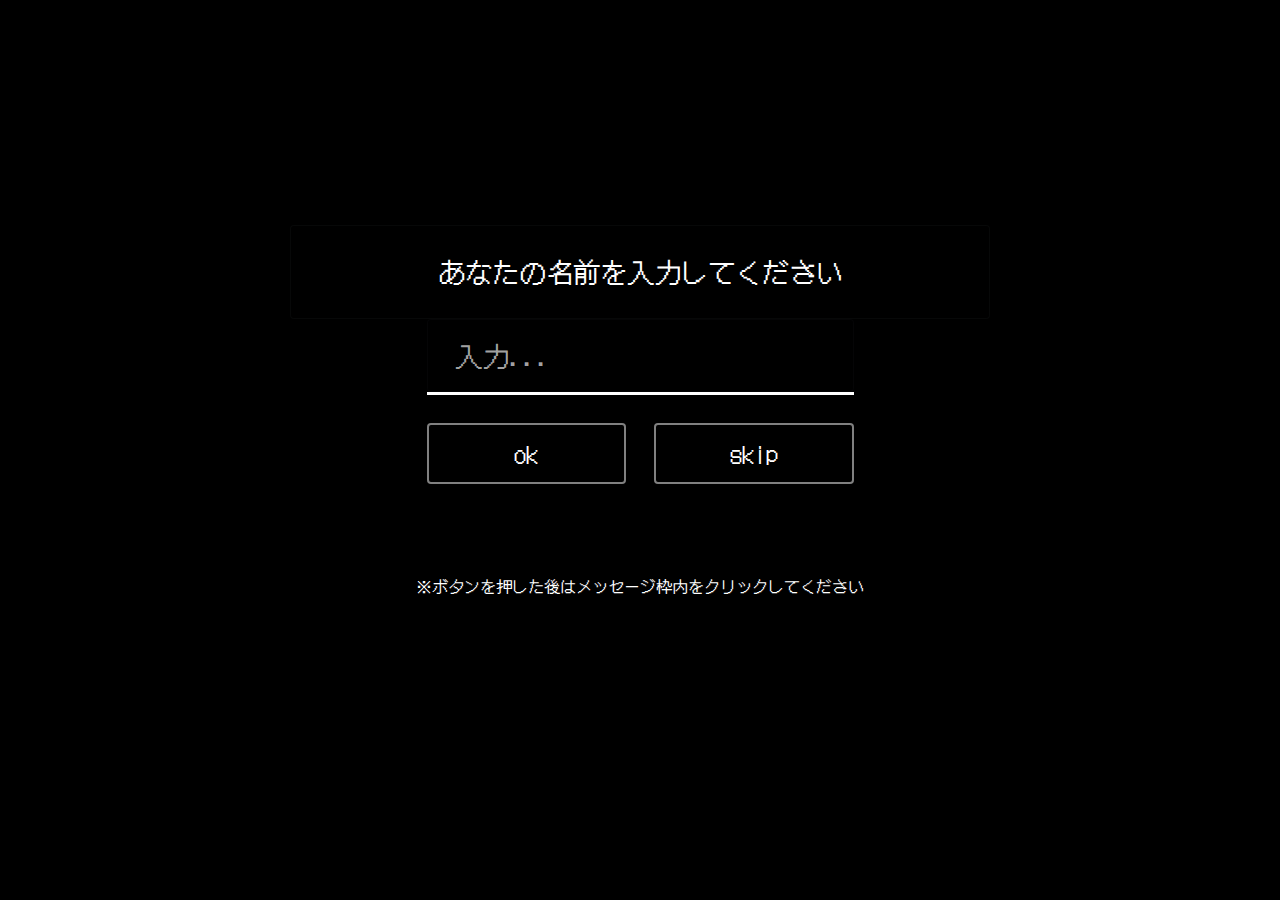
<file: index.html>
<!DOCTYPE html>
<html lang="ja">
    <head>
        <title>ニートになったら見るサイト</title>

        <!-- Global site tag (gtag.js) - Google Analytics -->
        <script async src="https://www.googletagmanager.com/gtag/js?id=G-XXS5P4B7PF"></script>
        <script>
        window.dataLayer = window.dataLayer || [];
        function gtag(){dataLayer.push(arguments);}
        gtag('js', new Date());

        gtag('config', 'G-XXS5P4B7PF');
        </script>

        <!--ローカル用
        <script src="./jquery-3.6.0.min.js"></script>
        <script src="./index.js"></script>
        <script src="./typed.js-master/lib/typed.min.js"></script>
        <script src="./Semantic-UI-CSS-master/semantic.min.js"></script>
        
        
        <link rel="stylesheet" href="./Semantic-UI-CSS-master/semantic.min.css">
        <link rel="stylesheet" href="./index.css">-->

        <!--github pages用-->
        <script src="https://mahiro113.github.io/neet/jquery-3.6.0.min.js"></script>
        <script src="https://mahiro113.github.io/neet/index.js"></script>
        <script src="https://mahiro113.github.io/neet/typed.js-master/lib/typed.min.js"></script>
        <script src="https://mahiro113.github.io/neet/Semantic-UI-CSS-master/semantic.min.js"></script>
        <link rel="stylesheet" href="https://mahiro113.github.io/neet/Semantic-UI-CSS-master/semantic.min.css">
        <link rel="stylesheet" href="https://mahiro113.github.io/neet/index.css">
        <!--font-->
        <link href="https://fonts.googleapis.com/css2?family=DotGothic16&display=swap" rel="stylesheet">
        
        <meta charset="utf-8">
        <meta name="viewport" content="width=device-width,initial-scale=1.0">
    </head>
    <body>    
        <!--名前入力-->
        <div class="name-enter">
            <div id="startwrap">
                <div class="ui text container" id="startlog">
                    <div class="ui massive message">
                        あなたの名前を入力してください
                    </div>                    
                </div>
                <div class="ui text container">
                    <div class="ui centered grid">
                        <div class="ui ten wide column" id="name-wrapper">
                            <div class="ui massive input" id="nameframe">                
                                <input type="text" id="namein" placeholder="入力...">  
                            </div>
                        </div>
                        <div class="ui row">
                            <div class="ui five wide column" id="decide-wrapper">
                                <button class="ui massive inverted basic orange button" id="decide-button">ok</button>  
                            </div>
                            <div class="ui five wide column" id="skip-wrapper">
                                <button class="ui massive inverted basic green button" id="skip-button">skip</button>
                            </div>       
                        </div>
                    </div>
                </div>
                <div class="ui text container" id="caution">
                    ※ボタンを押した後はメッセージ枠内をクリックしてください
                </div>
            </div>
        </div>
        <!--本画面-->
        <div id="wrap"> 
            <div class="ui container" >
                <img class="ui centered large image" src="./images/gorogoro_neet.png" id="neetimg">
            </div>
            <div class="ui text container">
                <div class="ui centered grid">
                    <div class="ui ten wide column" id="comment-wrapper">
                        <div class="comment">
                            <div class="encount-mes"><span class="typed encount"></span></div>
                            <div class="escape-mes display-none" id="escape-message"><span class="typed escape"></span></div>
                            <div class="mes" id="start-mes"><span class="typed mes1"></span></div>
                            <div class="mes"><span class="typed mes2"></span></div>
                            <div class="mes"><span class="typed mes3"></span></div>
                            <div class="mes"><span class="typed mes4"></span></div>
                            <div class="mes"><span class="typed mes5"></span></div>
                        </div>
                    </div>
                    <div class="ui row">
                        <div class="ui five wide column" id="fight-wrapper">
                            <button class="ui massive inverted basic orange button" id="fight">たたかう</button>
                        </div>
                        <div class="ui five wide column" id="escape-wrapper">
                            <button class="ui massive inverted basic blue button" id="escape">にげる</button>
                        </div>
                    </div>
                </div>
            </div>
        </div>       
    </body>
</html>
</file>
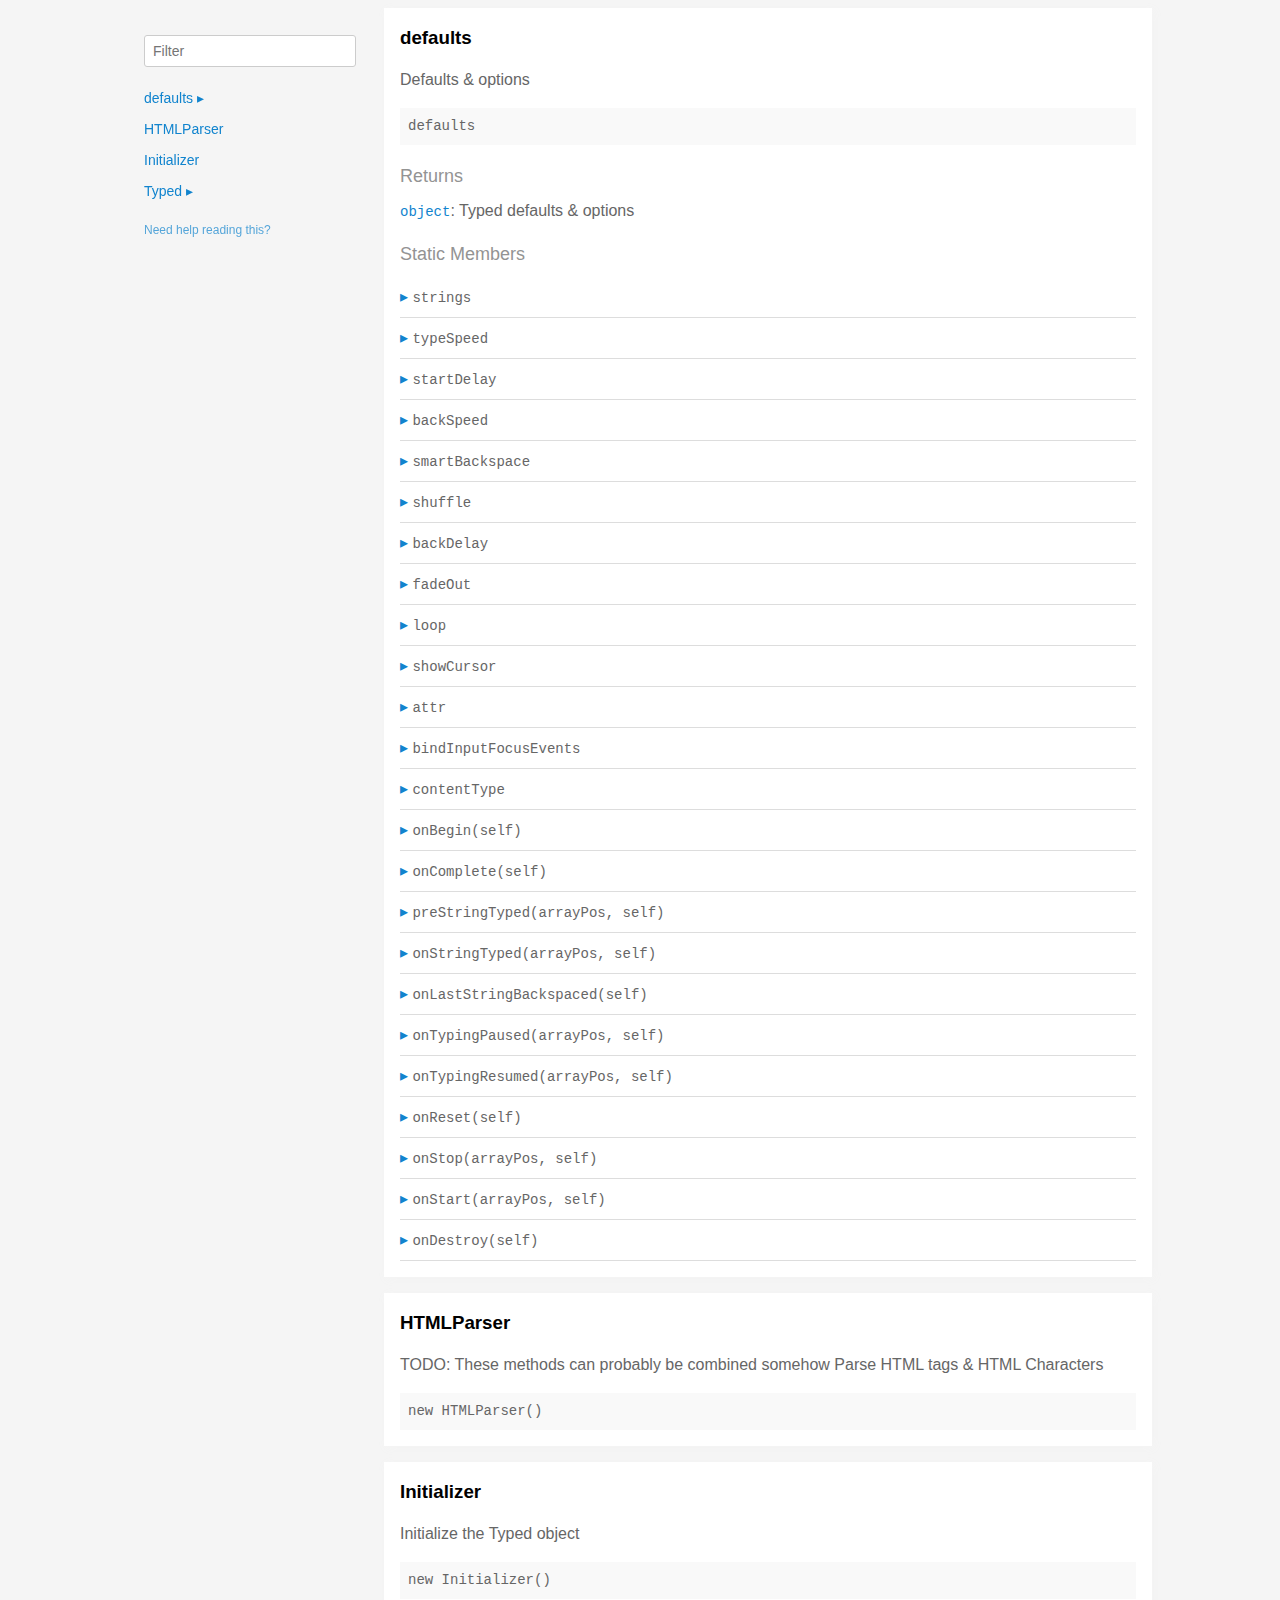
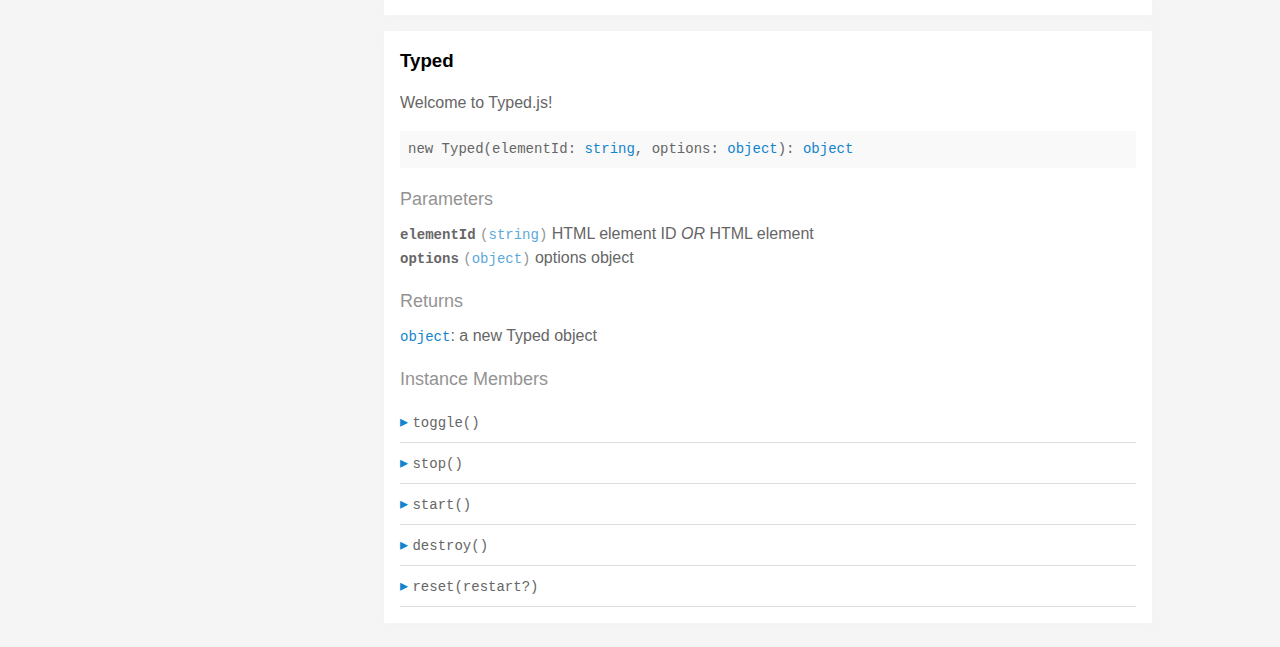
<file: typed.js-master/docs/index.html>
<!doctype html>
<html>
<head>
  <meta charset='utf-8' />
  <title>  | Documentation</title>
  <meta name='viewport' content='width=device-width,initial-scale=1'>
  <link href='assets/bass.css' type='text/css' rel='stylesheet' />
  <link href='assets/style.css' type='text/css' rel='stylesheet' />
  <link href='assets/github.css' type='text/css' rel='stylesheet' />
</head>
<body class='documentation'>
  <div class='max-width-4 mx-auto'>
    <div class='clearfix md-mxn2'>
      <div class='fixed xs-hide fix-3 overflow-auto max-height-100'>
        <div class='py1 px2'>
          <h3 class='mb0 no-anchor'></h3>
          <div class='mb1'><code></code></div>
          <input
            placeholder='Filter'
            id='filter-input'
            class='col12 block input'
            type='text' />
          <div id='toc'>
            <ul class='list-reset h5 py1-ul'>
              
                
                <li><a
                  href='#defaults'
                  class=" toggle-sibling">
                  defaults
                  <span class='icon'>▸</span>
                </a>
                
                <div class='toggle-target display-none'>
                  
                  <ul class='list-reset py1-ul pl1'>
                    <li class='h5'><span>Static members</span></li>
                    
                      <li><a
                        href='#defaults.strings'
                        class='regular pre-open'>
                        .strings
                      </a></li>
                    
                      <li><a
                        href='#defaults.typeSpeed'
                        class='regular pre-open'>
                        .typeSpeed
                      </a></li>
                    
                      <li><a
                        href='#defaults.startDelay'
                        class='regular pre-open'>
                        .startDelay
                      </a></li>
                    
                      <li><a
                        href='#defaults.backSpeed'
                        class='regular pre-open'>
                        .backSpeed
                      </a></li>
                    
                      <li><a
                        href='#defaults.smartBackspace'
                        class='regular pre-open'>
                        .smartBackspace
                      </a></li>
                    
                      <li><a
                        href='#defaults.shuffle'
                        class='regular pre-open'>
                        .shuffle
                      </a></li>
                    
                      <li><a
                        href='#defaults.backDelay'
                        class='regular pre-open'>
                        .backDelay
                      </a></li>
                    
                      <li><a
                        href='#defaults.fadeOut'
                        class='regular pre-open'>
                        .fadeOut
                      </a></li>
                    
                      <li><a
                        href='#defaults.loop'
                        class='regular pre-open'>
                        .loop
                      </a></li>
                    
                      <li><a
                        href='#defaults.showCursor'
                        class='regular pre-open'>
                        .showCursor
                      </a></li>
                    
                      <li><a
                        href='#defaults.attr'
                        class='regular pre-open'>
                        .attr
                      </a></li>
                    
                      <li><a
                        href='#defaults.bindInputFocusEvents'
                        class='regular pre-open'>
                        .bindInputFocusEvents
                      </a></li>
                    
                      <li><a
                        href='#defaults.contentType'
                        class='regular pre-open'>
                        .contentType
                      </a></li>

                      <li><a
                        href='#defaults.onBegin'
                        class='regular pre-open'>
                        .onBegin
                      </a></li>

                      <li><a
                        href='#defaults.onComplete'
                        class='regular pre-open'>
                        .onComplete
                      </a></li>
                    
                      <li><a
                        href='#defaults.preStringTyped'
                        class='regular pre-open'>
                        .preStringTyped
                      </a></li>
                    
                      <li><a
                        href='#defaults.onStringTyped'
                        class='regular pre-open'>
                        .onStringTyped
                      </a></li>
                    
                      <li><a
                        href='#defaults.onLastStringBackspaced'
                        class='regular pre-open'>
                        .onLastStringBackspaced
                      </a></li>
                    
                      <li><a
                        href='#defaults.onTypingPaused'
                        class='regular pre-open'>
                        .onTypingPaused
                      </a></li>
                    
                      <li><a
                        href='#defaults.onTypingResumed'
                        class='regular pre-open'>
                        .onTypingResumed
                      </a></li>
                    
                      <li><a
                        href='#defaults.onReset'
                        class='regular pre-open'>
                        .onReset
                      </a></li>
                    
                      <li><a
                        href='#defaults.onStop'
                        class='regular pre-open'>
                        .onStop
                      </a></li>
                    
                      <li><a
                        href='#defaults.onStart'
                        class='regular pre-open'>
                        .onStart
                      </a></li>
                    
                      <li><a
                        href='#defaults.onDestroy'
                        class='regular pre-open'>
                        .onDestroy
                      </a></li>
                    
                    </ul>
                  
                  
                  
                </div>
                
                </li>
              
                
                <li><a
                  href='#htmlparser'
                  class="">
                  HTMLParser
                  
                </a>
                
                </li>
              
                
                <li><a
                  href='#initializer'
                  class="">
                  Initializer
                  
                </a>
                
                </li>
              
                
                <li><a
                  href='#typed'
                  class=" toggle-sibling">
                  Typed
                  <span class='icon'>▸</span>
                </a>
                
                <div class='toggle-target display-none'>
                  
                  
                    <ul class='list-reset py1-ul pl1'>
                      <li class='h5'><span>Instance members</span></li>
                      
                      <li><a
                        href='#Typed#toggle'
                        class='regular pre-open'>
                        #toggle
                      </a></li>
                      
                      <li><a
                        href='#Typed#stop'
                        class='regular pre-open'>
                        #stop
                      </a></li>
                      
                      <li><a
                        href='#Typed#start'
                        class='regular pre-open'>
                        #start
                      </a></li>
                      
                      <li><a
                        href='#Typed#destroy'
                        class='regular pre-open'>
                        #destroy
                      </a></li>
                      
                      <li><a
                        href='#Typed#reset'
                        class='regular pre-open'>
                        #reset
                      </a></li>
                      
                    </ul>
                  
                  
                </div>
                
                </li>
              
            </ul>
          </div>
          <div class='mt1 h6 quiet'>
            <a href='http://documentation.js.org/reading-documentation.html'>Need help reading this?</a>
          </div>
        </div>
      </div>
      <div class='fix-margin-3'>
        
          
            <section class='p2 mb2 clearfix bg-white minishadow'>

  
  <div class='clearfix'>
    
    <h3 class='fl m0' id='defaults'>
      defaults
    </h3>
    
    
  </div>
  

  <p>Defaults &#x26; options</p>


  <div class='pre p1 fill-light mt0'>defaults</div>
  
  

  
  
  
  
  

  

  

  
    
      <div class='py1 quiet mt1 prose-big'>Returns</div>
      <code><a href="https://developer.mozilla.org/en-US/docs/Web/JavaScript/Reference/Global_Objects/Object">object</a></code>:
        Typed defaults &#x26; options

      
    
  

  

  

  
    <div class='py1 quiet mt1 prose-big'>Static Members</div>
    <div class="clearfix">
  
    <div class='border-bottom' id='defaults.strings'>
      <div class="clearfix small pointer toggle-sibling">
        <div class="py1 contain">
            <a class='icon pin-right py1 dark-link caret-right'>▸</a>
            <span class='code strong strong truncate'>strings</span>
        </div>
      </div>
      <div class="clearfix display-none toggle-target">
        <section class='p2 mb2 clearfix bg-white minishadow'>

  

  

  <div class='pre p1 fill-light mt0'>strings</div>
  
  

  
  
  
  
  

  

  
    <div class='py1 quiet mt1 prose-big'>Properties</div>
    <div>
      
        <div class='space-bottom0'>
          <span class='code bold'>strings</span> <code class='quiet'>(<a href="https://developer.mozilla.org/en-US/docs/Web/JavaScript/Reference/Global_Objects/Array">array</a>)</code>
          : strings to be typed

          
        </div>
      
        <div class='space-bottom0'>
          <span class='code bold'>stringsElement</span> <code class='quiet'>(<a href="https://developer.mozilla.org/en-US/docs/Web/JavaScript/Reference/Global_Objects/String">string</a>)</code>
          : ID of element containing string children

          
        </div>
      
    </div>
  

  

  

  

  

  

  
</section>

      </div>
    </div>
  
    <div class='border-bottom' id='defaults.typeSpeed'>
      <div class="clearfix small pointer toggle-sibling">
        <div class="py1 contain">
            <a class='icon pin-right py1 dark-link caret-right'>▸</a>
            <span class='code strong strong truncate'>typeSpeed</span>
        </div>
      </div>
      <div class="clearfix display-none toggle-target">
        <section class='p2 mb2 clearfix bg-white minishadow'>

  

  

  <div class='pre p1 fill-light mt0'>typeSpeed</div>
  
  

  
  
  
  
  

  

  
    <div class='py1 quiet mt1 prose-big'>Properties</div>
    <div>
      
        <div class='space-bottom0'>
          <span class='code bold'>typeSpeed</span> <code class='quiet'>(<a href="https://developer.mozilla.org/en-US/docs/Web/JavaScript/Reference/Global_Objects/Number">number</a>)</code>
          : type speed in milliseconds

          
        </div>
      
    </div>
  

  

  

  

  

  

  
</section>

      </div>
    </div>
  
    <div class='border-bottom' id='defaults.startDelay'>
      <div class="clearfix small pointer toggle-sibling">
        <div class="py1 contain">
            <a class='icon pin-right py1 dark-link caret-right'>▸</a>
            <span class='code strong strong truncate'>startDelay</span>
        </div>
      </div>
      <div class="clearfix display-none toggle-target">
        <section class='p2 mb2 clearfix bg-white minishadow'>

  

  

  <div class='pre p1 fill-light mt0'>startDelay</div>
  
  

  
  
  
  
  

  

  
    <div class='py1 quiet mt1 prose-big'>Properties</div>
    <div>
      
        <div class='space-bottom0'>
          <span class='code bold'>startDelay</span> <code class='quiet'>(<a href="https://developer.mozilla.org/en-US/docs/Web/JavaScript/Reference/Global_Objects/Number">number</a>)</code>
          : time before typing starts in milliseconds

          
        </div>
      
    </div>
  

  

  

  

  

  

  
</section>

      </div>
    </div>
  
    <div class='border-bottom' id='defaults.backSpeed'>
      <div class="clearfix small pointer toggle-sibling">
        <div class="py1 contain">
            <a class='icon pin-right py1 dark-link caret-right'>▸</a>
            <span class='code strong strong truncate'>backSpeed</span>
        </div>
      </div>
      <div class="clearfix display-none toggle-target">
        <section class='p2 mb2 clearfix bg-white minishadow'>

  

  

  <div class='pre p1 fill-light mt0'>backSpeed</div>
  
  

  
  
  
  
  

  

  
    <div class='py1 quiet mt1 prose-big'>Properties</div>
    <div>
      
        <div class='space-bottom0'>
          <span class='code bold'>backSpeed</span> <code class='quiet'>(<a href="https://developer.mozilla.org/en-US/docs/Web/JavaScript/Reference/Global_Objects/Number">number</a>)</code>
          : backspacing speed in milliseconds

          
        </div>
      
    </div>
  

  

  

  

  

  

  
</section>

      </div>
    </div>
  
    <div class='border-bottom' id='defaults.smartBackspace'>
      <div class="clearfix small pointer toggle-sibling">
        <div class="py1 contain">
            <a class='icon pin-right py1 dark-link caret-right'>▸</a>
            <span class='code strong strong truncate'>smartBackspace</span>
        </div>
      </div>
      <div class="clearfix display-none toggle-target">
        <section class='p2 mb2 clearfix bg-white minishadow'>

  

  

  <div class='pre p1 fill-light mt0'>smartBackspace</div>
  
  

  
  
  
  
  

  

  
    <div class='py1 quiet mt1 prose-big'>Properties</div>
    <div>
      
        <div class='space-bottom0'>
          <span class='code bold'>smartBackspace</span> <code class='quiet'>(<a href="https://developer.mozilla.org/en-US/docs/Web/JavaScript/Reference/Global_Objects/Boolean">boolean</a>)</code>
          : only backspace what doesn't match the previous string

          
        </div>
      
    </div>
  

  

  

  

  

  

  
</section>

      </div>
    </div>
  
    <div class='border-bottom' id='defaults.shuffle'>
      <div class="clearfix small pointer toggle-sibling">
        <div class="py1 contain">
            <a class='icon pin-right py1 dark-link caret-right'>▸</a>
            <span class='code strong strong truncate'>shuffle</span>
        </div>
      </div>
      <div class="clearfix display-none toggle-target">
        <section class='p2 mb2 clearfix bg-white minishadow'>

  

  

  <div class='pre p1 fill-light mt0'>shuffle</div>
  
  

  
  
  
  
  

  

  
    <div class='py1 quiet mt1 prose-big'>Properties</div>
    <div>
      
        <div class='space-bottom0'>
          <span class='code bold'>shuffle</span> <code class='quiet'>(<a href="https://developer.mozilla.org/en-US/docs/Web/JavaScript/Reference/Global_Objects/Boolean">boolean</a>)</code>
          : shuffle the strings

          
        </div>
      
    </div>
  

  

  

  

  

  

  
</section>

      </div>
    </div>
  
    <div class='border-bottom' id='defaults.backDelay'>
      <div class="clearfix small pointer toggle-sibling">
        <div class="py1 contain">
            <a class='icon pin-right py1 dark-link caret-right'>▸</a>
            <span class='code strong strong truncate'>backDelay</span>
        </div>
      </div>
      <div class="clearfix display-none toggle-target">
        <section class='p2 mb2 clearfix bg-white minishadow'>

  

  

  <div class='pre p1 fill-light mt0'>backDelay</div>
  
  

  
  
  
  
  

  

  
    <div class='py1 quiet mt1 prose-big'>Properties</div>
    <div>
      
        <div class='space-bottom0'>
          <span class='code bold'>backDelay</span> <code class='quiet'>(<a href="https://developer.mozilla.org/en-US/docs/Web/JavaScript/Reference/Global_Objects/Number">number</a>)</code>
          : time before backspacing in milliseconds

          
        </div>
      
    </div>
  

  

  

  

  

  

  
</section>

      </div>
    </div>
  
    <div class='border-bottom' id='defaults.fadeOut'>
      <div class="clearfix small pointer toggle-sibling">
        <div class="py1 contain">
            <a class='icon pin-right py1 dark-link caret-right'>▸</a>
            <span class='code strong strong truncate'>fadeOut</span>
        </div>
      </div>
      <div class="clearfix display-none toggle-target">
        <section class='p2 mb2 clearfix bg-white minishadow'>

  

  

  <div class='pre p1 fill-light mt0'>fadeOut</div>
  
  

  
  
  
  
  

  

  
    <div class='py1 quiet mt1 prose-big'>Properties</div>
    <div>
      
        <div class='space-bottom0'>
          <span class='code bold'>fadeOut</span> <code class='quiet'>(<a href="https://developer.mozilla.org/en-US/docs/Web/JavaScript/Reference/Global_Objects/Boolean">boolean</a>)</code>
          : Fade out instead of backspace

          
        </div>
      
        <div class='space-bottom0'>
          <span class='code bold'>fadeOutClass</span> <code class='quiet'>(<a href="https://developer.mozilla.org/en-US/docs/Web/JavaScript/Reference/Global_Objects/String">string</a>)</code>
          : css class for fade animation

          
        </div>
      
        <div class='space-bottom0'>
          <span class='code bold'>fadeOutDelay</span> <code class='quiet'>(<a href="https://developer.mozilla.org/en-US/docs/Web/JavaScript/Reference/Global_Objects/Boolean">boolean</a>)</code>
          : Fade out delay in milliseconds

          
        </div>
      
    </div>
  

  

  

  

  

  

  
</section>

      </div>
    </div>
  
    <div class='border-bottom' id='defaults.loop'>
      <div class="clearfix small pointer toggle-sibling">
        <div class="py1 contain">
            <a class='icon pin-right py1 dark-link caret-right'>▸</a>
            <span class='code strong strong truncate'>loop</span>
        </div>
      </div>
      <div class="clearfix display-none toggle-target">
        <section class='p2 mb2 clearfix bg-white minishadow'>

  

  

  <div class='pre p1 fill-light mt0'>loop</div>
  
  

  
  
  
  
  

  

  
    <div class='py1 quiet mt1 prose-big'>Properties</div>
    <div>
      
        <div class='space-bottom0'>
          <span class='code bold'>loop</span> <code class='quiet'>(<a href="https://developer.mozilla.org/en-US/docs/Web/JavaScript/Reference/Global_Objects/Boolean">boolean</a>)</code>
          : loop strings

          
        </div>
      
        <div class='space-bottom0'>
          <span class='code bold'>loopCount</span> <code class='quiet'>(<a href="https://developer.mozilla.org/en-US/docs/Web/JavaScript/Reference/Global_Objects/Number">number</a>)</code>
          : amount of loops

          
        </div>
      
    </div>
  

  

  

  

  

  

  
</section>

      </div>
    </div>
  
    <div class='border-bottom' id='defaults.showCursor'>
      <div class="clearfix small pointer toggle-sibling">
        <div class="py1 contain">
            <a class='icon pin-right py1 dark-link caret-right'>▸</a>
            <span class='code strong strong truncate'>showCursor</span>
        </div>
      </div>
      <div class="clearfix display-none toggle-target">
        <section class='p2 mb2 clearfix bg-white minishadow'>

  

  

  <div class='pre p1 fill-light mt0'>showCursor</div>
  
  

  
  
  
  
  

  

  
    <div class='py1 quiet mt1 prose-big'>Properties</div>
    <div>
      
        <div class='space-bottom0'>
          <span class='code bold'>showCursor</span> <code class='quiet'>(<a href="https://developer.mozilla.org/en-US/docs/Web/JavaScript/Reference/Global_Objects/Boolean">boolean</a>)</code>
          : show cursor

          
        </div>
      
        <div class='space-bottom0'>
          <span class='code bold'>cursorChar</span> <code class='quiet'>(<a href="https://developer.mozilla.org/en-US/docs/Web/JavaScript/Reference/Global_Objects/String">string</a>)</code>
          : character for cursor

          
        </div>
      
        <div class='space-bottom0'>
          <span class='code bold'>autoInsertCss</span> <code class='quiet'>(<a href="https://developer.mozilla.org/en-US/docs/Web/JavaScript/Reference/Global_Objects/Boolean">boolean</a>)</code>
          : insert CSS for cursor and fadeOut into HTML 
<head>

          
        </div>
      
    </div>
  

  

  

  

  

  

  
</section>

      </div>
    </div>
  
    <div class='border-bottom' id='defaults.attr'>
      <div class="clearfix small pointer toggle-sibling">
        <div class="py1 contain">
            <a class='icon pin-right py1 dark-link caret-right'>▸</a>
            <span class='code strong strong truncate'>attr</span>
        </div>
      </div>
      <div class="clearfix display-none toggle-target">
        <section class='p2 mb2 clearfix bg-white minishadow'>

  

  

  <div class='pre p1 fill-light mt0'>attr</div>
  
  

  
  
  
  
  

  

  
    <div class='py1 quiet mt1 prose-big'>Properties</div>
    <div>
      
        <div class='space-bottom0'>
          <span class='code bold'>attr</span> <code class='quiet'>(<a href="https://developer.mozilla.org/en-US/docs/Web/JavaScript/Reference/Global_Objects/String">string</a>)</code>
          : attribute for typing
Ex: input placeholder, value, or just HTML text

          
        </div>
      
    </div>
  

  

  

  

  

  

  
</section>

      </div>
    </div>
  
    <div class='border-bottom' id='defaults.bindInputFocusEvents'>
      <div class="clearfix small pointer toggle-sibling">
        <div class="py1 contain">
            <a class='icon pin-right py1 dark-link caret-right'>▸</a>
            <span class='code strong strong truncate'>bindInputFocusEvents</span>
        </div>
      </div>
      <div class="clearfix display-none toggle-target">
        <section class='p2 mb2 clearfix bg-white minishadow'>

  

  

  <div class='pre p1 fill-light mt0'>bindInputFocusEvents</div>
  
  

  
  
  
  
  

  

  
    <div class='py1 quiet mt1 prose-big'>Properties</div>
    <div>
      
        <div class='space-bottom0'>
          <span class='code bold'>bindInputFocusEvents</span> <code class='quiet'>(<a href="https://developer.mozilla.org/en-US/docs/Web/JavaScript/Reference/Global_Objects/Boolean">boolean</a>)</code>
          : bind to focus and blur if el is text input

          
        </div>
      
    </div>
  

  

  

  

  

  

  
</section>

      </div>
    </div>
  
    <div class='border-bottom' id='defaults.contentType'>
      <div class="clearfix small pointer toggle-sibling">
        <div class="py1 contain">
            <a class='icon pin-right py1 dark-link caret-right'>▸</a>
            <span class='code strong strong truncate'>contentType</span>
        </div>
      </div>
      <div class="clearfix display-none toggle-target">
        <section class='p2 mb2 clearfix bg-white minishadow'>

  

  

  <div class='pre p1 fill-light mt0'>contentType</div>
  
  

  
  
  
  
  

  

  
    <div class='py1 quiet mt1 prose-big'>Properties</div>
    <div>
      
        <div class='space-bottom0'>
          <span class='code bold'>contentType</span> <code class='quiet'>(<a href="https://developer.mozilla.org/en-US/docs/Web/JavaScript/Reference/Global_Objects/String">string</a>)</code>
          : 'html' or 'null' for plaintext

          
        </div>
      
    </div>
  

  

  

  

  

  

  
</section>

      </div>
    </div>
  
    <div class='border-bottom' id='defaults.onBegin'>
      <div class="clearfix small pointer toggle-sibling">
        <div class="py1 contain">
            <a class='icon pin-right py1 dark-link caret-right'>▸</a>
            <span class='code strong strong truncate'>onBegin(self)</span>
        </div>
      </div>
      <div class="clearfix display-none toggle-target">
        <section class='p2 mb2 clearfix bg-white minishadow'>

  

  <p>Before it begins typing</p>

  <div class='pre p1 fill-light mt0'>onBegin(self: <a href="#typed">Typed</a>)</div>
  
    <div class='py1 quiet mt1 prose-big'>Parameters</div>
    <div class='prose'>
      
        <div class='space-bottom0'>
          <div>
            <span class='code bold'>self</span> <code class='quiet'>(<a href="#typed">Typed</a>)</code>
	    
          </div>
          
        </div>
      
    </div>
  
</section>

      </div>
    </div>

    <div class='border-bottom' id='defaults.onComplete'>
      <div class="clearfix small pointer toggle-sibling">
        <div class="py1 contain">
            <a class='icon pin-right py1 dark-link caret-right'>▸</a>
            <span class='code strong strong truncate'>onComplete(self)</span>
        </div>
      </div>
      <div class="clearfix display-none toggle-target">
        <section class='p2 mb2 clearfix bg-white minishadow'>

  

  <p>All typing is complete</p>


  <div class='pre p1 fill-light mt0'>onComplete(self: <a href="#typed">Typed</a>)</div>
  
  

  
  
  
  
  

  
    <div class='py1 quiet mt1 prose-big'>Parameters</div>
    <div class='prose'>
      
        <div class='space-bottom0'>
          <div>
            <span class='code bold'>self</span> <code class='quiet'>(<a href="#typed">Typed</a>)</code>
	    
          </div>
          
        </div>
      
    </div>
  

  

  

  

  

  

  

  
</section>

      </div>
    </div>
  
    <div class='border-bottom' id='defaults.preStringTyped'>
      <div class="clearfix small pointer toggle-sibling">
        <div class="py1 contain">
            <a class='icon pin-right py1 dark-link caret-right'>▸</a>
            <span class='code strong strong truncate'>preStringTyped(arrayPos, self)</span>
        </div>
      </div>
      <div class="clearfix display-none toggle-target">
        <section class='p2 mb2 clearfix bg-white minishadow'>

  

  <p>Before each string is typed</p>


  <div class='pre p1 fill-light mt0'>preStringTyped(arrayPos: <a href="https://developer.mozilla.org/en-US/docs/Web/JavaScript/Reference/Global_Objects/Number">number</a>, self: <a href="#typed">Typed</a>)</div>
  
  

  
  
  
  
  

  
    <div class='py1 quiet mt1 prose-big'>Parameters</div>
    <div class='prose'>
      
        <div class='space-bottom0'>
          <div>
            <span class='code bold'>arrayPos</span> <code class='quiet'>(<a href="https://developer.mozilla.org/en-US/docs/Web/JavaScript/Reference/Global_Objects/Number">number</a>)</code>
	    
          </div>
          
        </div>
      
        <div class='space-bottom0'>
          <div>
            <span class='code bold'>self</span> <code class='quiet'>(<a href="#typed">Typed</a>)</code>
	    
          </div>
          
        </div>
      
    </div>
  

  

  

  

  

  

  

  
</section>

      </div>
    </div>
  
    <div class='border-bottom' id='defaults.onStringTyped'>
      <div class="clearfix small pointer toggle-sibling">
        <div class="py1 contain">
            <a class='icon pin-right py1 dark-link caret-right'>▸</a>
            <span class='code strong strong truncate'>onStringTyped(arrayPos, self)</span>
        </div>
      </div>
      <div class="clearfix display-none toggle-target">
        <section class='p2 mb2 clearfix bg-white minishadow'>

  

  <p>After each string is typed</p>


  <div class='pre p1 fill-light mt0'>onStringTyped(arrayPos: <a href="https://developer.mozilla.org/en-US/docs/Web/JavaScript/Reference/Global_Objects/Number">number</a>, self: <a href="#typed">Typed</a>)</div>
  
  

  
  
  
  
  

  
    <div class='py1 quiet mt1 prose-big'>Parameters</div>
    <div class='prose'>
      
        <div class='space-bottom0'>
          <div>
            <span class='code bold'>arrayPos</span> <code class='quiet'>(<a href="https://developer.mozilla.org/en-US/docs/Web/JavaScript/Reference/Global_Objects/Number">number</a>)</code>
	    
          </div>
          
        </div>
      
        <div class='space-bottom0'>
          <div>
            <span class='code bold'>self</span> <code class='quiet'>(<a href="#typed">Typed</a>)</code>
	    
          </div>
          
        </div>
      
    </div>
  

  

  

  

  

  

  

  
</section>

      </div>
    </div>
  
    <div class='border-bottom' id='defaults.onLastStringBackspaced'>
      <div class="clearfix small pointer toggle-sibling">
        <div class="py1 contain">
            <a class='icon pin-right py1 dark-link caret-right'>▸</a>
            <span class='code strong strong truncate'>onLastStringBackspaced(self)</span>
        </div>
      </div>
      <div class="clearfix display-none toggle-target">
        <section class='p2 mb2 clearfix bg-white minishadow'>

  

  <p>During looping, after last string is typed</p>


  <div class='pre p1 fill-light mt0'>onLastStringBackspaced(self: <a href="#typed">Typed</a>)</div>
  
  

  
  
  
  
  

  
    <div class='py1 quiet mt1 prose-big'>Parameters</div>
    <div class='prose'>
      
        <div class='space-bottom0'>
          <div>
            <span class='code bold'>self</span> <code class='quiet'>(<a href="#typed">Typed</a>)</code>
	    
          </div>
          
        </div>
      
    </div>
  

  

  

  

  

  

  

  
</section>

      </div>
    </div>
  
    <div class='border-bottom' id='defaults.onTypingPaused'>
      <div class="clearfix small pointer toggle-sibling">
        <div class="py1 contain">
            <a class='icon pin-right py1 dark-link caret-right'>▸</a>
            <span class='code strong strong truncate'>onTypingPaused(arrayPos, self)</span>
        </div>
      </div>
      <div class="clearfix display-none toggle-target">
        <section class='p2 mb2 clearfix bg-white minishadow'>

  

  <p>Typing has been stopped</p>


  <div class='pre p1 fill-light mt0'>onTypingPaused(arrayPos: <a href="https://developer.mozilla.org/en-US/docs/Web/JavaScript/Reference/Global_Objects/Number">number</a>, self: <a href="#typed">Typed</a>)</div>
  
  

  
  
  
  
  

  
    <div class='py1 quiet mt1 prose-big'>Parameters</div>
    <div class='prose'>
      
        <div class='space-bottom0'>
          <div>
            <span class='code bold'>arrayPos</span> <code class='quiet'>(<a href="https://developer.mozilla.org/en-US/docs/Web/JavaScript/Reference/Global_Objects/Number">number</a>)</code>
	    
          </div>
          
        </div>
      
        <div class='space-bottom0'>
          <div>
            <span class='code bold'>self</span> <code class='quiet'>(<a href="#typed">Typed</a>)</code>
	    
          </div>
          
        </div>
      
    </div>
  

  

  

  

  

  

  

  
</section>

      </div>
    </div>
  
    <div class='border-bottom' id='defaults.onTypingResumed'>
      <div class="clearfix small pointer toggle-sibling">
        <div class="py1 contain">
            <a class='icon pin-right py1 dark-link caret-right'>▸</a>
            <span class='code strong strong truncate'>onTypingResumed(arrayPos, self)</span>
        </div>
      </div>
      <div class="clearfix display-none toggle-target">
        <section class='p2 mb2 clearfix bg-white minishadow'>

  

  <p>Typing has been started after being stopped</p>


  <div class='pre p1 fill-light mt0'>onTypingResumed(arrayPos: <a href="https://developer.mozilla.org/en-US/docs/Web/JavaScript/Reference/Global_Objects/Number">number</a>, self: <a href="#typed">Typed</a>)</div>
  
  

  
  
  
  
  

  
    <div class='py1 quiet mt1 prose-big'>Parameters</div>
    <div class='prose'>
      
        <div class='space-bottom0'>
          <div>
            <span class='code bold'>arrayPos</span> <code class='quiet'>(<a href="https://developer.mozilla.org/en-US/docs/Web/JavaScript/Reference/Global_Objects/Number">number</a>)</code>
	    
          </div>
          
        </div>
      
        <div class='space-bottom0'>
          <div>
            <span class='code bold'>self</span> <code class='quiet'>(<a href="#typed">Typed</a>)</code>
	    
          </div>
          
        </div>
      
    </div>
  

  

  

  

  

  

  

  
</section>

      </div>
    </div>
  
    <div class='border-bottom' id='defaults.onReset'>
      <div class="clearfix small pointer toggle-sibling">
        <div class="py1 contain">
            <a class='icon pin-right py1 dark-link caret-right'>▸</a>
            <span class='code strong strong truncate'>onReset(self)</span>
        </div>
      </div>
      <div class="clearfix display-none toggle-target">
        <section class='p2 mb2 clearfix bg-white minishadow'>

  

  <p>After reset</p>


  <div class='pre p1 fill-light mt0'>onReset(self: <a href="#typed">Typed</a>)</div>
  
  

  
  
  
  
  

  
    <div class='py1 quiet mt1 prose-big'>Parameters</div>
    <div class='prose'>
      
        <div class='space-bottom0'>
          <div>
            <span class='code bold'>self</span> <code class='quiet'>(<a href="#typed">Typed</a>)</code>
	    
          </div>
          
        </div>
      
    </div>
  

  

  

  

  

  

  

  
</section>

      </div>
    </div>
  
    <div class='border-bottom' id='defaults.onStop'>
      <div class="clearfix small pointer toggle-sibling">
        <div class="py1 contain">
            <a class='icon pin-right py1 dark-link caret-right'>▸</a>
            <span class='code strong strong truncate'>onStop(arrayPos, self)</span>
        </div>
      </div>
      <div class="clearfix display-none toggle-target">
        <section class='p2 mb2 clearfix bg-white minishadow'>

  

  <p>After stop</p>


  <div class='pre p1 fill-light mt0'>onStop(arrayPos: <a href="https://developer.mozilla.org/en-US/docs/Web/JavaScript/Reference/Global_Objects/Number">number</a>, self: <a href="#typed">Typed</a>)</div>
  
  

  
  
  
  
  

  
    <div class='py1 quiet mt1 prose-big'>Parameters</div>
    <div class='prose'>
      
        <div class='space-bottom0'>
          <div>
            <span class='code bold'>arrayPos</span> <code class='quiet'>(<a href="https://developer.mozilla.org/en-US/docs/Web/JavaScript/Reference/Global_Objects/Number">number</a>)</code>
	    
          </div>
          
        </div>
      
        <div class='space-bottom0'>
          <div>
            <span class='code bold'>self</span> <code class='quiet'>(<a href="#typed">Typed</a>)</code>
	    
          </div>
          
        </div>
      
    </div>
  

  

  

  

  

  

  

  
</section>

      </div>
    </div>
  
    <div class='border-bottom' id='defaults.onStart'>
      <div class="clearfix small pointer toggle-sibling">
        <div class="py1 contain">
            <a class='icon pin-right py1 dark-link caret-right'>▸</a>
            <span class='code strong strong truncate'>onStart(arrayPos, self)</span>
        </div>
      </div>
      <div class="clearfix display-none toggle-target">
        <section class='p2 mb2 clearfix bg-white minishadow'>

  

  <p>After start</p>


  <div class='pre p1 fill-light mt0'>onStart(arrayPos: <a href="https://developer.mozilla.org/en-US/docs/Web/JavaScript/Reference/Global_Objects/Number">number</a>, self: <a href="#typed">Typed</a>)</div>
  
  

  
  
  
  
  

  
    <div class='py1 quiet mt1 prose-big'>Parameters</div>
    <div class='prose'>
      
        <div class='space-bottom0'>
          <div>
            <span class='code bold'>arrayPos</span> <code class='quiet'>(<a href="https://developer.mozilla.org/en-US/docs/Web/JavaScript/Reference/Global_Objects/Number">number</a>)</code>
	    
          </div>
          
        </div>
      
        <div class='space-bottom0'>
          <div>
            <span class='code bold'>self</span> <code class='quiet'>(<a href="#typed">Typed</a>)</code>
	    
          </div>
          
        </div>
      
    </div>
  

  

  

  

  

  

  

  
</section>

      </div>
    </div>
  
    <div class='border-bottom' id='defaults.onDestroy'>
      <div class="clearfix small pointer toggle-sibling">
        <div class="py1 contain">
            <a class='icon pin-right py1 dark-link caret-right'>▸</a>
            <span class='code strong strong truncate'>onDestroy(self)</span>
        </div>
      </div>
      <div class="clearfix display-none toggle-target">
        <section class='p2 mb2 clearfix bg-white minishadow'>

  

  <p>After destroy</p>


  <div class='pre p1 fill-light mt0'>onDestroy(self: <a href="#typed">Typed</a>)</div>
  
  

  
  
  
  
  

  
    <div class='py1 quiet mt1 prose-big'>Parameters</div>
    <div class='prose'>
      
        <div class='space-bottom0'>
          <div>
            <span class='code bold'>self</span> <code class='quiet'>(<a href="#typed">Typed</a>)</code>
	    
          </div>
          
        </div>
      
    </div>
  

  

  

  

  

  

  

  
</section>

      </div>
    </div>
  
</div>

  

  

  
</section>

          
        
          
            <section class='p2 mb2 clearfix bg-white minishadow'>

  
  <div class='clearfix'>
    
    <h3 class='fl m0' id='htmlparser'>
      HTMLParser
    </h3>
    
    
  </div>
  

  <p>TODO: These methods can probably be combined somehow
Parse HTML tags &#x26; HTML Characters</p>


  <div class='pre p1 fill-light mt0'>new HTMLParser()</div>
  
  

  
  
  
  
  

  

  

  

  

  

  

  

  
</section>

          
        
          
            <section class='p2 mb2 clearfix bg-white minishadow'>

  
  <div class='clearfix'>
    
    <h3 class='fl m0' id='initializer'>
      Initializer
    </h3>
    
    
  </div>
  

  <p>Initialize the Typed object</p>


  <div class='pre p1 fill-light mt0'>new Initializer()</div>
  
  

  
  
  
  
  

  

  

  

  

  

  

  

  
</section>

          
        
          
            <section class='p2 mb2 clearfix bg-white minishadow'>

  
  <div class='clearfix'>
    
    <h3 class='fl m0' id='typed'>
      Typed
    </h3>
    
    
  </div>
  

  <p>Welcome to Typed.js!</p>


  <div class='pre p1 fill-light mt0'>new Typed(elementId: <a href="https://developer.mozilla.org/en-US/docs/Web/JavaScript/Reference/Global_Objects/String">string</a>, options: <a href="https://developer.mozilla.org/en-US/docs/Web/JavaScript/Reference/Global_Objects/Object">object</a>): <a href="https://developer.mozilla.org/en-US/docs/Web/JavaScript/Reference/Global_Objects/Object">object</a></div>
  
  

  
  
  
  
  

  
    <div class='py1 quiet mt1 prose-big'>Parameters</div>
    <div class='prose'>
      
        <div class='space-bottom0'>
          <div>
            <span class='code bold'>elementId</span> <code class='quiet'>(<a href="https://developer.mozilla.org/en-US/docs/Web/JavaScript/Reference/Global_Objects/String">string</a>)</code>
	    HTML element ID 
<em>OR</em>
 HTML element

          </div>
          
        </div>
      
        <div class='space-bottom0'>
          <div>
            <span class='code bold'>options</span> <code class='quiet'>(<a href="https://developer.mozilla.org/en-US/docs/Web/JavaScript/Reference/Global_Objects/Object">object</a>)</code>
	    options object

          </div>
          
        </div>
      
    </div>
  

  

  
    
      <div class='py1 quiet mt1 prose-big'>Returns</div>
      <code><a href="https://developer.mozilla.org/en-US/docs/Web/JavaScript/Reference/Global_Objects/Object">object</a></code>:
        a new Typed object

      
    
  

  

  

  

  
    <div class='py1 quiet mt1 prose-big'>Instance Members</div>
    <div class="clearfix">
  
    <div class='border-bottom' id='Typed#toggle'>
      <div class="clearfix small pointer toggle-sibling">
        <div class="py1 contain">
            <a class='icon pin-right py1 dark-link caret-right'>▸</a>
            <span class='code strong strong truncate'>toggle()</span>
        </div>
      </div>
      <div class="clearfix display-none toggle-target">
        <section class='p2 mb2 clearfix bg-white minishadow'>

  

  <p>Toggle start() and stop() of the Typed instance</p>


  <div class='pre p1 fill-light mt0'>toggle()</div>
  
  

  
  
  
  
  

  

  

  

  

  

  

  

  
</section>

      </div>
    </div>
  
    <div class='border-bottom' id='Typed#stop'>
      <div class="clearfix small pointer toggle-sibling">
        <div class="py1 contain">
            <a class='icon pin-right py1 dark-link caret-right'>▸</a>
            <span class='code strong strong truncate'>stop()</span>
        </div>
      </div>
      <div class="clearfix display-none toggle-target">
        <section class='p2 mb2 clearfix bg-white minishadow'>

  

  <p>Stop typing / backspacing and enable cursor blinking</p>


  <div class='pre p1 fill-light mt0'>stop()</div>
  
  

  
  
  
  
  

  

  

  

  

  

  

  

  
</section>

      </div>
    </div>
  
    <div class='border-bottom' id='Typed#start'>
      <div class="clearfix small pointer toggle-sibling">
        <div class="py1 contain">
            <a class='icon pin-right py1 dark-link caret-right'>▸</a>
            <span class='code strong strong truncate'>start()</span>
        </div>
      </div>
      <div class="clearfix display-none toggle-target">
        <section class='p2 mb2 clearfix bg-white minishadow'>

  

  <p>Start typing / backspacing after being stopped</p>


  <div class='pre p1 fill-light mt0'>start()</div>
  
  

  
  
  
  
  

  

  

  

  

  

  

  

  
</section>

      </div>
    </div>
  
    <div class='border-bottom' id='Typed#destroy'>
      <div class="clearfix small pointer toggle-sibling">
        <div class="py1 contain">
            <a class='icon pin-right py1 dark-link caret-right'>▸</a>
            <span class='code strong strong truncate'>destroy()</span>
        </div>
      </div>
      <div class="clearfix display-none toggle-target">
        <section class='p2 mb2 clearfix bg-white minishadow'>

  

  <p>Destroy this instance of Typed</p>


  <div class='pre p1 fill-light mt0'>destroy()</div>
  
  

  
  
  
  
  

  

  

  

  

  

  

  

  
</section>

      </div>
    </div>
  
    <div class='border-bottom' id='Typed#reset'>
      <div class="clearfix small pointer toggle-sibling">
        <div class="py1 contain">
            <a class='icon pin-right py1 dark-link caret-right'>▸</a>
            <span class='code strong strong truncate'>reset(restart?)</span>
        </div>
      </div>
      <div class="clearfix display-none toggle-target">
        <section class='p2 mb2 clearfix bg-white minishadow'>

  

  <p>Reset Typed and optionally restarts</p>


  <div class='pre p1 fill-light mt0'>reset(restart: <a href="https://developer.mozilla.org/en-US/docs/Web/JavaScript/Reference/Global_Objects/Boolean">boolean</a>?= nser)</div>
  
  

  
  
  
  
  

  
    <div class='py1 quiet mt1 prose-big'>Parameters</div>
    <div class='prose'>
      
        <div class='space-bottom0'>
          <div>
            <span class='code bold'>restart</span> <code class='quiet'>(<a href="https://developer.mozilla.org/en-US/docs/Web/JavaScript/Reference/Global_Objects/Boolean">boolean</a>?= nser)</code>
	    
          </div>
          
        </div>
      
    </div>
  

  

  

  

  

  

  

  
</section>

      </div>
    </div>
  
</div>

  

  
</section>

          
        
      </div>
    </div>
  </div>
  <script src='assets/anchor.js'></script>
  <script src='assets/site.js'></script>
</body>
</html>
</file>
<file: index.css>
@charset 'utf-8';

*, *:before, *:after {
    -webkit-box-sizing: border-box;
    box-sizing: border-box
}

body{
    background:black;
    font-family: 'DotGothic16', sans-serif;
}

.name-enter{
    position: fixed;
    top: 0; 
    left: 0; 
    width: 100vw; 
    height: 100vh; 
    background:black; 
    display: flex; 
    flex-direction: column; 
    justify-content: center; 
    align-items: center; 
    transition: all 0.3s; 
    z-index: 9999;
}

#startwrap{
    position:absolute;
    top: 25vh;
    right:0;
    left: 0;
    margin: auto;
}

#startlog{
    /* position: absolute;
    top: 25vh;  */
    text-align: center;
    font-family: 'DotGothic16', sans-serif;
    border:0px none;
}

#startlog >div{
    color:white;
    background: black;
    border:0px none;
}

#nameframe{
    color: white;
    font-family: 'DotGothic16', sans-serif;
    background-color:black;
    width: 100%;
    border: none;
    border-bottom: 3px solid white;
}

#namein{
    font-family: 'DotGothic16', sans-serif;
    outline: none;
    color: white;
    background: black;
}

#decide-button{
    display: block;
    font-family: 'DotGothic16', sans-serif;
    width: 100%;
}



#skip-button{
    display: block;
    font-family: 'DotGothic16', sans-serif;
    width: 100%;
}

#caution{
    /*position: absolute;
    top:50vh;*/
    margin-top: 10vh;
    font-family: 'DotGothic16', sans-serif;
    text-align: center;
    color: white;
    background: black;
}

.completed{

    opacity: 0;
    visibility: hidden;
}

.comment{
    width: 100%;
    height: 11.2vh;
    color: white;
    border: 3px solid white;
    border-radius: 3px;
}

#wrap{
    position: absolute;
    top: 10vh;
    right:0;
    left: 0;
    margin: auto;
}

#fight{
    width: 100%;
}

#escape{
    width: 100%;
}

.mes {
    display: none;
}
.active {
    display: block;
}

.display-none{
    display: none !important;
}
</file>
<file: typed.js-master/docs/assets/bass.css>
/*! Basscss | http://basscss.com | MIT License */

.h1{ font-size: 2rem }
.h2{ font-size: 1.5rem }
.h3{ font-size: 1.25rem }
.h4{ font-size: 1rem }
.h5{ font-size: .875rem }
.h6{ font-size: .75rem }

.font-family-inherit{ font-family:inherit }
.font-size-inherit{ font-size:inherit }
.text-decoration-none{ text-decoration:none }

.bold{ font-weight: bold; font-weight: bold }
.regular{ font-weight:normal }
.italic{ font-style:italic }
.caps{ text-transform:uppercase; letter-spacing: .2em; }

.left-align{ text-align:left }
.center{ text-align:center }
.right-align{ text-align:right }
.justify{ text-align:justify }

.nowrap{ white-space:nowrap }
.break-word{ word-wrap:break-word }

.line-height-1{ line-height: 1 }
.line-height-2{ line-height: 1.125 }
.line-height-3{ line-height: 1.25 }
.line-height-4{ line-height: 1.5 }

.list-style-none{ list-style:none }
.underline{ text-decoration:underline }

.truncate{
  max-width:100%;
  overflow:hidden;
  text-overflow:ellipsis;
  white-space:nowrap;
}

.list-reset{
  list-style:none;
  padding-left:0;
}

.inline{ display:inline }
.block{ display:block }
.inline-block{ display:inline-block }
.table{ display:table }
.table-cell{ display:table-cell }

.overflow-hidden{ overflow:hidden }
.overflow-scroll{ overflow:scroll }
.overflow-auto{ overflow:auto }

.clearfix:before,
.clearfix:after{
  content:" ";
  display:table
}
.clearfix:after{ clear:both }

.left{ float:left }
.right{ float:right }

.fit{ max-width:100% }

.max-width-1{ max-width: 24rem }
.max-width-2{ max-width: 32rem }
.max-width-3{ max-width: 48rem }
.max-width-4{ max-width: 64rem }

.border-box{ box-sizing:border-box }

.align-baseline{ vertical-align:baseline }
.align-top{ vertical-align:top }
.align-middle{ vertical-align:middle }
.align-bottom{ vertical-align:bottom }

.m0{ margin:0 }
.mt0{ margin-top:0 }
.mr0{ margin-right:0 }
.mb0{ margin-bottom:0 }
.ml0{ margin-left:0 }
.mx0{ margin-left:0; margin-right:0 }
.my0{ margin-top:0; margin-bottom:0 }

.m1{ margin: .5rem }
.mt1{ margin-top: .5rem }
.mr1{ margin-right: .5rem }
.mb1{ margin-bottom: .5rem }
.ml1{ margin-left: .5rem }
.mx1{ margin-left: .5rem; margin-right: .5rem }
.my1{ margin-top: .5rem; margin-bottom: .5rem }

.m2{ margin: 1rem }
.mt2{ margin-top: 1rem }
.mr2{ margin-right: 1rem }
.mb2{ margin-bottom: 1rem }
.ml2{ margin-left: 1rem }
.mx2{ margin-left: 1rem; margin-right: 1rem }
.my2{ margin-top: 1rem; margin-bottom: 1rem }

.m3{ margin: 2rem }
.mt3{ margin-top: 2rem }
.mr3{ margin-right: 2rem }
.mb3{ margin-bottom: 2rem }
.ml3{ margin-left: 2rem }
.mx3{ margin-left: 2rem; margin-right: 2rem }
.my3{ margin-top: 2rem; margin-bottom: 2rem }

.m4{ margin: 4rem }
.mt4{ margin-top: 4rem }
.mr4{ margin-right: 4rem }
.mb4{ margin-bottom: 4rem }
.ml4{ margin-left: 4rem }
.mx4{ margin-left: 4rem; margin-right: 4rem }
.my4{ margin-top: 4rem; margin-bottom: 4rem }

.mxn1{ margin-left: -.5rem; margin-right: -.5rem; }
.mxn2{ margin-left: -1rem; margin-right: -1rem; }
.mxn3{ margin-left: -2rem; margin-right: -2rem; }
.mxn4{ margin-left: -4rem; margin-right: -4rem; }

.ml-auto{ margin-left:auto }
.mr-auto{ margin-right:auto }
.mx-auto{ margin-left:auto; margin-right:auto; }

.p0{ padding:0 }
.pt0{ padding-top:0 }
.pr0{ padding-right:0 }
.pb0{ padding-bottom:0 }
.pl0{ padding-left:0 }
.px0{ padding-left:0; padding-right:0 }
.py0{ padding-top:0;  padding-bottom:0 }

.p1{ padding: .5rem }
.pt1{ padding-top: .5rem }
.pr1{ padding-right: .5rem }
.pb1{ padding-bottom: .5rem }
.pl1{ padding-left: .5rem }
.py1{ padding-top: .5rem; padding-bottom: .5rem }
.px1{ padding-left: .5rem; padding-right: .5rem }

.p2{ padding: 1rem }
.pt2{ padding-top: 1rem }
.pr2{ padding-right: 1rem }
.pb2{ padding-bottom: 1rem }
.pl2{ padding-left: 1rem }
.py2{ padding-top: 1rem; padding-bottom: 1rem }
.px2{ padding-left: 1rem; padding-right: 1rem }

.p3{ padding: 2rem }
.pt3{ padding-top: 2rem }
.pr3{ padding-right: 2rem }
.pb3{ padding-bottom: 2rem }
.pl3{ padding-left: 2rem }
.py3{ padding-top: 2rem; padding-bottom: 2rem }
.px3{ padding-left: 2rem; padding-right: 2rem }

.p4{ padding: 4rem }
.pt4{ padding-top: 4rem }
.pr4{ padding-right: 4rem }
.pb4{ padding-bottom: 4rem }
.pl4{ padding-left: 4rem }
.py4{ padding-top: 4rem; padding-bottom: 4rem }
.px4{ padding-left: 4rem; padding-right: 4rem }

.col{
  float:left;
  box-sizing:border-box;
}

.col-right{
  float:right;
  box-sizing:border-box;
}

.col-1{
  width:8.33333%;
}

.col-2{
  width:16.66667%;
}

.col-3{
  width:25%;
}

.col-4{
  width:33.33333%;
}

.col-5{
  width:41.66667%;
}

.col-6{
  width:50%;
}

.col-7{
  width:58.33333%;
}

.col-8{
  width:66.66667%;
}

.col-9{
  width:75%;
}

.col-10{
  width:83.33333%;
}

.col-11{
  width:91.66667%;
}

.col-12{
  width:100%;
}
@media (min-width: 40em){

  .sm-col{
    float:left;
    box-sizing:border-box;
  }

  .sm-col-right{
    float:right;
    box-sizing:border-box;
  }

  .sm-col-1{
    width:8.33333%;
  }

  .sm-col-2{
    width:16.66667%;
  }

  .sm-col-3{
    width:25%;
  }

  .sm-col-4{
    width:33.33333%;
  }

  .sm-col-5{
    width:41.66667%;
  }

  .sm-col-6{
    width:50%;
  }

  .sm-col-7{
    width:58.33333%;
  }

  .sm-col-8{
    width:66.66667%;
  }

  .sm-col-9{
    width:75%;
  }

  .sm-col-10{
    width:83.33333%;
  }

  .sm-col-11{
    width:91.66667%;
  }

  .sm-col-12{
    width:100%;
  }

}
@media (min-width: 52em){

  .md-col{
    float:left;
    box-sizing:border-box;
  }

  .md-col-right{
    float:right;
    box-sizing:border-box;
  }

  .md-col-1{
    width:8.33333%;
  }

  .md-col-2{
    width:16.66667%;
  }

  .md-col-3{
    width:25%;
  }

  .md-col-4{
    width:33.33333%;
  }

  .md-col-5{
    width:41.66667%;
  }

  .md-col-6{
    width:50%;
  }

  .md-col-7{
    width:58.33333%;
  }

  .md-col-8{
    width:66.66667%;
  }

  .md-col-9{
    width:75%;
  }

  .md-col-10{
    width:83.33333%;
  }

  .md-col-11{
    width:91.66667%;
  }

  .md-col-12{
    width:100%;
  }

}
@media (min-width: 64em){

  .lg-col{
    float:left;
    box-sizing:border-box;
  }

  .lg-col-right{
    float:right;
    box-sizing:border-box;
  }

  .lg-col-1{
    width:8.33333%;
  }

  .lg-col-2{
    width:16.66667%;
  }

  .lg-col-3{
    width:25%;
  }

  .lg-col-4{
    width:33.33333%;
  }

  .lg-col-5{
    width:41.66667%;
  }

  .lg-col-6{
    width:50%;
  }

  .lg-col-7{
    width:58.33333%;
  }

  .lg-col-8{
    width:66.66667%;
  }

  .lg-col-9{
    width:75%;
  }

  .lg-col-10{
    width:83.33333%;
  }

  .lg-col-11{
    width:91.66667%;
  }

  .lg-col-12{
    width:100%;
  }

}
.flex{ display:-webkit-box; display:-webkit-flex; display:-ms-flexbox; display:flex }

@media (min-width: 40em){
  .sm-flex{ display:-webkit-box; display:-webkit-flex; display:-ms-flexbox; display:flex }
}

@media (min-width: 52em){
  .md-flex{ display:-webkit-box; display:-webkit-flex; display:-ms-flexbox; display:flex }
}

@media (min-width: 64em){
  .lg-flex{ display:-webkit-box; display:-webkit-flex; display:-ms-flexbox; display:flex }
}

.flex-column{ -webkit-box-orient:vertical; -webkit-box-direction:normal; -webkit-flex-direction:column; -ms-flex-direction:column; flex-direction:column }
.flex-wrap{ -webkit-flex-wrap:wrap; -ms-flex-wrap:wrap; flex-wrap:wrap }

.items-start{ -webkit-box-align:start; -webkit-align-items:flex-start; -ms-flex-align:start; -ms-grid-row-align:flex-start; align-items:flex-start }
.items-end{ -webkit-box-align:end; -webkit-align-items:flex-end; -ms-flex-align:end; -ms-grid-row-align:flex-end; align-items:flex-end }
.items-center{ -webkit-box-align:center; -webkit-align-items:center; -ms-flex-align:center; -ms-grid-row-align:center; align-items:center }
.items-baseline{ -webkit-box-align:baseline; -webkit-align-items:baseline; -ms-flex-align:baseline; -ms-grid-row-align:baseline; align-items:baseline }
.items-stretch{ -webkit-box-align:stretch; -webkit-align-items:stretch; -ms-flex-align:stretch; -ms-grid-row-align:stretch; align-items:stretch }

.self-start{ -webkit-align-self:flex-start; -ms-flex-item-align:start; align-self:flex-start }
.self-end{ -webkit-align-self:flex-end; -ms-flex-item-align:end; align-self:flex-end }
.self-center{ -webkit-align-self:center; -ms-flex-item-align:center; align-self:center }
.self-baseline{ -webkit-align-self:baseline; -ms-flex-item-align:baseline; align-self:baseline }
.self-stretch{ -webkit-align-self:stretch; -ms-flex-item-align:stretch; align-self:stretch }

.justify-start{ -webkit-box-pack:start; -webkit-justify-content:flex-start; -ms-flex-pack:start; justify-content:flex-start }
.justify-end{ -webkit-box-pack:end; -webkit-justify-content:flex-end; -ms-flex-pack:end; justify-content:flex-end }
.justify-center{ -webkit-box-pack:center; -webkit-justify-content:center; -ms-flex-pack:center; justify-content:center }
.justify-between{ -webkit-box-pack:justify; -webkit-justify-content:space-between; -ms-flex-pack:justify; justify-content:space-between }
.justify-around{ -webkit-justify-content:space-around; -ms-flex-pack:distribute; justify-content:space-around }

.content-start{ -webkit-align-content:flex-start; -ms-flex-line-pack:start; align-content:flex-start }
.content-end{ -webkit-align-content:flex-end; -ms-flex-line-pack:end; align-content:flex-end }
.content-center{ -webkit-align-content:center; -ms-flex-line-pack:center; align-content:center }
.content-between{ -webkit-align-content:space-between; -ms-flex-line-pack:justify; align-content:space-between }
.content-around{ -webkit-align-content:space-around; -ms-flex-line-pack:distribute; align-content:space-around }
.content-stretch{ -webkit-align-content:stretch; -ms-flex-line-pack:stretch; align-content:stretch }
.flex-auto{
  -webkit-box-flex:1;
  -webkit-flex:1 1 auto;
      -ms-flex:1 1 auto;
          flex:1 1 auto;
  min-width:0;
  min-height:0;
}
.flex-none{ -webkit-box-flex:0; -webkit-flex:none; -ms-flex:none; flex:none }

.order-0{ -webkit-box-ordinal-group:1; -webkit-order:0; -ms-flex-order:0; order:0 }
.order-1{ -webkit-box-ordinal-group:2; -webkit-order:1; -ms-flex-order:1; order:1 }
.order-2{ -webkit-box-ordinal-group:3; -webkit-order:2; -ms-flex-order:2; order:2 }
.order-3{ -webkit-box-ordinal-group:4; -webkit-order:3; -ms-flex-order:3; order:3 }
.order-last{ -webkit-box-ordinal-group:100000; -webkit-order:99999; -ms-flex-order:99999; order:99999 }

.relative{ position:relative }
.absolute{ position:absolute }
.fixed{ position:fixed }

.top-0{ top:0 }
.right-0{ right:0 }
.bottom-0{ bottom:0 }
.left-0{ left:0 }

.z1{ z-index: 1 }
.z2{ z-index: 2 }
.z3{ z-index: 3 }
.z4{ z-index: 4 }

.border{
  border-style:solid;
  border-width: 1px;
}

.border-top{
  border-top-style:solid;
  border-top-width: 1px;
}

.border-right{
  border-right-style:solid;
  border-right-width: 1px;
}

.border-bottom{
  border-bottom-style:solid;
  border-bottom-width: 1px;
}

.border-left{
  border-left-style:solid;
  border-left-width: 1px;
}

.border-none{ border:0 }

.rounded{ border-radius: 3px }
.circle{ border-radius:50% }

.rounded-top{ border-radius: 3px 3px 0 0 }
.rounded-right{ border-radius: 0 3px 3px 0 }
.rounded-bottom{ border-radius: 0 0 3px 3px }
.rounded-left{ border-radius: 3px 0 0 3px }

.not-rounded{ border-radius:0 }

.hide{
  position:absolute !important;
  height:1px;
  width:1px;
  overflow:hidden;
  clip:rect(1px, 1px, 1px, 1px);
}

@media (max-width: 40em){
  .xs-hide{ display:none !important }
}

@media (min-width: 40em) and (max-width: 52em){
  .sm-hide{ display:none !important }
}

@media (min-width: 52em) and (max-width: 64em){
  .md-hide{ display:none !important }
}

@media (min-width: 64em){
  .lg-hide{ display:none !important }
}

.display-none{ display:none !important }
</file>
<file: typed.js-master/docs/assets/style.css>
.documentation {
  font-family: Helvetica, sans-serif;
  color: #666;
  line-height: 1.5;
  background: #f5f5f5;
}

.black {
  color: #666;
}

.bg-white {
  background-color: #fff;
}

h4 {
  margin: 20px 0 10px 0;
}

.documentation h3 {
  color: #000;
}

.border-bottom {
  border-color: #ddd;
}

a {
  color: #1184CE;
  text-decoration: none;
}

.documentation a[href]:hover {
  text-decoration: underline;
}

a:hover {
  cursor: pointer;
}

.py1-ul li {
  padding: 5px 0;
}

.max-height-100 {
  max-height: 100%;
}

section:target h3 {
  font-weight:700;
}

.documentation td,
.documentation th {
    padding: .25rem .25rem;
}

h1:hover .anchorjs-link,
h2:hover .anchorjs-link,
h3:hover .anchorjs-link,
h4:hover .anchorjs-link {
  opacity: 1;
}

.fix-3 {
  width: 25%;
  max-width: 244px;
}

.fix-3 {
  width: 25%;
  max-width: 244px;
}

@media (min-width: 52em) {
  .fix-margin-3 {
    margin-left: 25%;
  }
}

.pre, pre, code, .code {
  font-family: Source Code Pro,Menlo,Consolas,Liberation Mono,monospace;
  font-size: 14px;
}

.fill-light {
  background: #F9F9F9;
}

.width2 {
  width: 1rem;
}

.input {
  font-family: inherit;
  display: block;
  width: 100%;
  height: 2rem;
  padding: .5rem;
  margin-bottom: 1rem;
  border: 1px solid #ccc;
  font-size: .875rem;
  border-radius: 3px;
  box-sizing: border-box;
}

table {
  border-collapse: collapse;
}

.prose table th,
.prose table td {
  text-align: left;
  padding:8px;
  border:1px solid #ddd;
}

.prose table th:nth-child(1) { border-right: none; }
.prose table th:nth-child(2) { border-left: none; }

.prose table {
  border:1px solid #ddd;
}

.prose-big {
  font-size: 18px;
  line-height: 30px;
}

.quiet {
  opacity: 0.7;
}

.minishadow {
  box-shadow: 2px 2px 10px #f3f3f3;
}
</file>
<file: typed.js-master/docs/assets/github.css>
/*

github.com style (c) Vasily Polovnyov <vast@whiteants.net>

*/

.hljs {
  display: block;
  overflow-x: auto;
  padding: 0.5em;
  color: #333;
  background: #f8f8f8;
  -webkit-text-size-adjust: none;
}

.hljs-comment,
.diff .hljs-header,
.hljs-javadoc {
  color: #998;
  font-style: italic;
}

.hljs-keyword,
.css .rule .hljs-keyword,
.hljs-winutils,
.nginx .hljs-title,
.hljs-subst,
.hljs-request,
.hljs-status {
  color: #1184CE;
}

.hljs-number,
.hljs-hexcolor,
.ruby .hljs-constant {
  color: #ed225d;
}

.hljs-string,
.hljs-tag .hljs-value,
.hljs-phpdoc,
.hljs-dartdoc,
.tex .hljs-formula {
  color: #ed225d;
}

.hljs-title,
.hljs-id,
.scss .hljs-preprocessor {
  color: #900;
  font-weight: bold;
}

.hljs-list .hljs-keyword,
.hljs-subst {
  font-weight: normal;
}

.hljs-class .hljs-title,
.hljs-type,
.vhdl .hljs-literal,
.tex .hljs-command {
  color: #458;
  font-weight: bold;
}

.hljs-tag,
.hljs-tag .hljs-title,
.hljs-rules .hljs-property,
.django .hljs-tag .hljs-keyword {
  color: #000080;
  font-weight: normal;
}

.hljs-attribute,
.hljs-variable,
.lisp .hljs-body {
  color: #008080;
}

.hljs-regexp {
  color: #009926;
}

.hljs-symbol,
.ruby .hljs-symbol .hljs-string,
.lisp .hljs-keyword,
.clojure .hljs-keyword,
.scheme .hljs-keyword,
.tex .hljs-special,
.hljs-prompt {
  color: #990073;
}

.hljs-built_in {
  color: #0086b3;
}

.hljs-preprocessor,
.hljs-pragma,
.hljs-pi,
.hljs-doctype,
.hljs-shebang,
.hljs-cdata {
  color: #999;
  font-weight: bold;
}

.hljs-deletion {
  background: #fdd;
}

.hljs-addition {
  background: #dfd;
}

.diff .hljs-change {
  background: #0086b3;
}

.hljs-chunk {
  color: #aaa;
}
</file>
